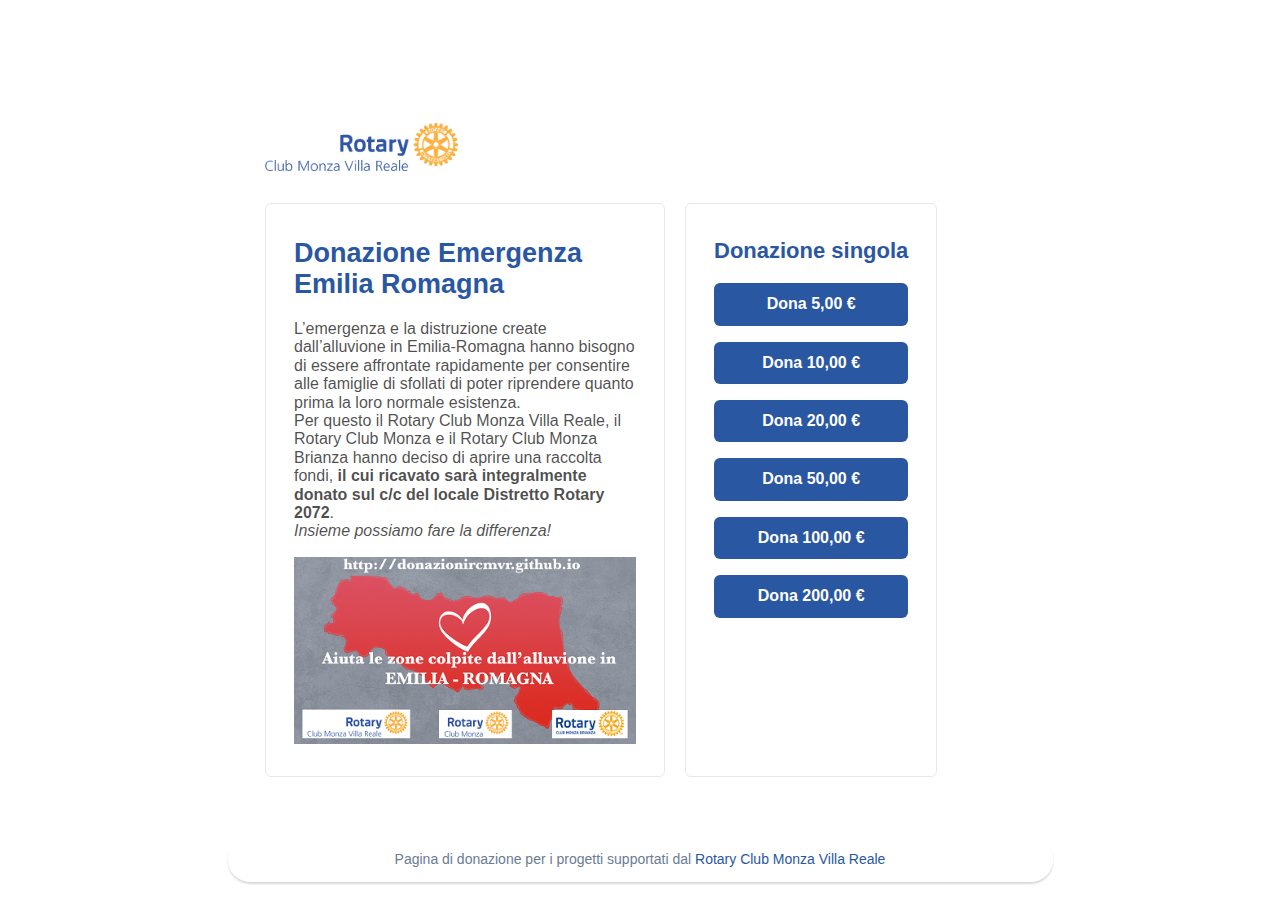
<file: index.html>
<!DOCTYPE html>
<html lang="en">
  <head>
    <meta charset="utf-8" />
    <title>Rotary Club Monza Villa Reale: Donazioni</title>
    <meta name="description" content="Pagina di donazione Rotary Club Monza Villa Reale" />
     <meta name="robots" content="noindex">

    <link rel="icon" href="favicon.ico" type="image/x-icon" />
    <link rel="stylesheet" href="css/normalize.css" />
    <link rel="stylesheet" href="css/global.css" />
    <!-- Load Stripe.js on your website. -->
    <script src="https://js.stripe.com/v3/"></script>
  </head>

  <body>
    <div class="sr-root">
      <div class="sr-main" style="display: flex;">
        <header class="sr-header">
          <div class="sr-header__logo"></div>
        </header>
        <div class="sr-container">
          <section class="container"> 
		  
		  <h1>Donazione Emergenza Emilia Romagna</h1> 
		  <p>L’emergenza e la distruzione create dall’alluvione in Emilia-Romagna hanno bisogno di essere affrontate rapidamente per consentire alle famiglie di sfollati di poter riprendere quanto prima la loro normale esistenza.<br>Per questo il Rotary Club Monza Villa Reale, il Rotary Club Monza e il Rotary Club Monza Brianza hanno deciso di aprire una raccolta fondi, <b>il cui ricavato sarà integralmente donato sul c/c del locale Distretto Rotary 2072</b>.<br><i>Insieme possiamo fare la differenza!</i></p> 
		  <img src="BannerER.png"> 
		  </section>

          <section class="container">
            <h2>Donazione singola</h2>
            <button
              data-checkout-mode="payment"
              data-price-id="price_1N8o2FIT7gPyyIqsQRDM3Ar6"
            >
              Dona 5,00 €
            </button>
            <button
              data-checkout-mode="payment"
              data-price-id="price_1N8o2FIT7gPyyIqs8s2P5BZd"
            >
              Dona 10,00 €
            </button>
            <button
              data-checkout-mode="payment"
              data-price-id="price_1N8o2FIT7gPyyIqsG8Wp45mB"
            >
              Dona 20,00 €
            </button>
            <button
              data-checkout-mode="payment"
              data-price-id="price_1N8o2FIT7gPyyIqsfm1r3CGD"
            >
              Dona 50,00 €
            </button>
            <button
              data-checkout-mode="payment"
              data-price-id="price_1N8o2FIT7gPyyIqstuIRBajo"
            >
              Dona 100,00 €
            </button>
            <button
              data-checkout-mode="payment"
              data-price-id="price_1N8o2FIT7gPyyIqscGALTwdK"
            >
              Dona 200,00 €
            </button>
          </section>

        </div>
        <div id="error-message"></div>
      </div>
    </div>
    <div class="banner">
      <span>
        Pagina di donazione per i progetti supportati dal 
        <a href="http://www.rotarymonzavillareale.it/"> Rotary Club Monza Villa Reale </a>
      </span>
    </div>

    <script>
      // Replace with your own publishable key: https://dashboard.stripe.com/test/apikeys
      var PUBLISHABLE_KEY = 'pk_live_51Hu36MIT7gPyyIqsha17vFlfW82lDTzbxuQTQx61jVatVdYO3In7Ue0PzQRlsSOGjuE1mmaCwJtxnMBltozPjLQB00VCsqaCKW';
      // Replace with the domain you want your users to be redirected back to after payment
      var DOMAIN = location.href.replace(/[^/]*$/, '');

      var stripe = Stripe(PUBLISHABLE_KEY);

      // Handle any errors from Checkout
      var handleResult = function (result) {
        if (result.error) {
          var displayError = document.getElementById('error-message');
          displayError.textContent = result.error.message;
        }
      };

      document.querySelectorAll('button').forEach(function (button) {
        button.addEventListener('click', function (e) {
          var mode = e.target.dataset.checkoutMode;
          var priceId = e.target.dataset.priceId;
          var items = [{ price: priceId, quantity: 1 }];

          // Make the call to Stripe.js to redirect to the checkout page
          // with the sku or plan ID.
          stripe
            .redirectToCheckout({
              mode: mode,
              lineItems: items,
              successUrl:
                DOMAIN + 'success.html?session_id={CHECKOUT_SESSION_ID}',
              cancelUrl:
                DOMAIN + 'canceled.html?session_id={CHECKOUT_SESSION_ID}',
            })
            .then(handleResult);
        });
      });
    </script>
  </body>
</html>
</file>
<file: css/global.css>
/* Variables */
:root {
  --gray-offset: rgba(0, 0, 0, 0.03);
  --gray-border: rgba(0, 0, 0, 0.15);
  --gray-light: rgba(0, 0, 0, 0.4);
  --gray-mid: rgba(0, 0, 0, 0.7);
  --gray-dark: rgba(0, 0, 0, 0.9);
  --body-color: var(--gray-mid);
  --headline-color: var(--gray-dark);
  --accent-color: #2A57A2;
  --body-font-family: -apple-system, BlinkMacSystemFont, sans-serif;
  --radius: 6px;
  --logo-image: url("https://donazionircmvr.github.io/logo.png");
  --form-width: 750px;
}

/* Base */
* {
  box-sizing: border-box;
}
body {
  font-family: var(--body-font-family);
  font-size: 16px;
  color: var(--body-color);
  -webkit-font-smoothing: antialiased;
}
h1,
h2,
h3,
h4,
h5,
h6 {
  color: var(--body-color);
  margin-top: 2px;
  margin-bottom: 4px;
}
h1 {
  font-size: 27px;
  color: var(--headline-color);
}
h2 {
  font-size: 22px;
  color: var(--headline-color);
}
h4 {
  font-weight: 500;
  font-size: 14px;
  color: var(--gray-light);
}

/* Layout */
.sr-root {
  display: flex;
  flex-direction: row;
  width: 100%;
  max-width: 980px;
  padding: 48px;
  align-content: center;
  justify-content: center;
  height: auto;
  min-height: 100vh;
  margin: 0 auto;
}
.sr-header {
  margin-bottom: 32px;
}
.sr-header a {
  display: block;
}
.sr-payment-summary {
  margin-bottom: 20px;
}
.sr-main,
.sr-content {
  display: flex;
  flex-direction: column;
  justify-content: center;
  height: 100%;
  align-self: center;
}
.sr-main {
  width: var(--form-width);
}
.sr-content {
  padding-left: 48px;
}
.sr-header__logo {
  background-image: var(--logo-image);
  height: 48px;
  background-size: contain;
  background-repeat: no-repeat;
  width: 100%;
}
.sr-legal-text {
  color: var(--gray-light);
  text-align: center;
  font-size: 13px;
  line-height: 17px;
  margin-top: 12px;
}
.sr-field-error {
  color: var(--accent-color);
  text-align: left;
  font-size: 13px;
  line-height: 17px;
  margin-top: 12px;
}

/* Form */
.sr-form-row {
  margin: 16px 0;
}
label {
  font-size: 13px;
  font-weight: 500;
  margin-bottom: 8px;
  display: inline-block;
}

/* Inputs */
.sr-input,
.sr-select,
input[type="text"],
input[type="number"] {
  border: 1px solid var(--gray-border);
  border-radius: var(--radius);
  padding: 5px 12px;
  height: 44px;
  width: 100%;
  transition: box-shadow 0.2s ease;
  background: white;
  -moz-appearance: none;
  -webkit-appearance: none;
  appearance: none;
  color: #32325d;
}
.sr-input:focus,
input[type="text"]:focus,
button:focus,
.focused {
  box-shadow: 0 0 0 1px rgba(50, 151, 211, 0.3), 0 1px 1px 0 rgba(0, 0, 0, 0.07),
    0 0 0 4px rgba(50, 151, 211, 0.3);
  outline: none;
  z-index: 9;
}
.sr-input::placeholder,
input[type="text"]::placeholder,
input[type="number"]::placeholder {
  color: var(--gray-light);
}

/* Checkbox */
.sr-checkbox-label {
  position: relative;
  cursor: pointer;
}

.sr-checkbox-label input {
  opacity: 0;
  margin-right: 6px;
}

.sr-checkbox-label .sr-checkbox-check {
  position: absolute;
  left: 0;
  height: 16px;
  width: 16px;
  background-color: white;
  border: 1px solid var(--gray-border);
  border-radius: 4px;
  transition: all 0.2s ease;
}

.sr-checkbox-label input:focus ~ .sr-checkbox-check {
  box-shadow: 0 0 0 1px rgba(50, 151, 211, 0.3), 0 1px 1px 0 rgba(0, 0, 0, 0.07),
    0 0 0 4px rgba(50, 151, 211, 0.3);
  outline: none;
}

.sr-checkbox-label input:checked ~ .sr-checkbox-check {
  background-color: var(--accent-color);
  background-image: url("https://storage.googleapis.com/stripe-sample-images/icon-checkmark.svg");
  background-repeat: no-repeat;
  background-size: 16px;
  background-position: -1px -1px;
}

/* Select */
.sr-select {
  display: block;
  height: 44px;
  margin: 0;
  background-image: url("https://storage.googleapis.com/stripe-sample-images/icon-chevron-down.svg");
  background-repeat: no-repeat, repeat;
  background-position: right 12px top 50%, 0 0;
  background-size: 0.65em auto, 100%;
}
.sr-select:after {
}
.sr-select::-ms-expand {
  display: none;
}
.sr-select:hover {
  cursor: pointer;
}
.sr-select:focus {
  box-shadow: 0 0 0 1px rgba(50, 151, 211, 0.3), 0 1px 1px 0 rgba(0, 0, 0, 0.07),
    0 0 0 4px rgba(50, 151, 211, 0.3);
  outline: none;
}
.sr-select option {
  font-weight: 400;
}
.sr-select:invalid {
  color: var(--gray-light);
  background-opacity: 0.4;
}

/* Combo inputs */
.sr-combo-inputs {
  display: flex;
  flex-direction: column;
}
.sr-combo-inputs input,
.sr-combo-inputs .sr-select {
  border-radius: 0;
  border-bottom: 0;
}
.sr-combo-inputs > input:first-child,
.sr-combo-inputs > .sr-select:first-child {
  border-radius: var(--radius) var(--radius) 0 0;
}
.sr-combo-inputs > input:last-child,
.sr-combo-inputs > .sr-select:last-child {
  border-radius: 0 0 var(--radius) var(--radius);
  border-bottom: 1px solid var(--gray-border);
}
.sr-combo-inputs > .sr-combo-inputs-row:last-child input:first-child {
  border-radius: 0 0 0 var(--radius);
  border-bottom: 1px solid var(--gray-border);
}
.sr-combo-inputs > .sr-combo-inputs-row:last-child input:last-child {
  border-radius: 0 0 var(--radius) 0;
  border-bottom: 1px solid var(--gray-border);
}
.sr-combo-inputs > .sr-combo-inputs-row:first-child input:first-child {
  border-radius: var(--radius) 0 0 0;
}
.sr-combo-inputs > .sr-combo-inputs-row:first-child input:last-child {
  border-radius: 0 var(--radius) 0 0;
}
.sr-combo-inputs > .sr-combo-inputs-row:first-child input:only-child {
  border-radius: var(--radius) var(--radius) 0 0;
}
.sr-combo-inputs-row {
  width: 100%;
  display: flex;
}

.sr-combo-inputs-row > input {
  width: 100%;
  border-radius: 0;
}

.sr-combo-inputs-row > input:first-child:not(:only-child) {
  border-right: 0;
}

.sr-combo-inputs-row:not(:first-of-type) .sr-input {
  border-radius: 0 0 var(--radius) var(--radius);
}

/* Buttons and links */
button {
  background: var(--accent-color);
  border-radius: var(--radius);
  color: white;
  border: 0;
  padding: 12px 16px;
  margin-top: 16px;
  font-weight: 600;
  cursor: pointer;
  transition: all 0.2s ease;
  display: block;
}
button:hover {
  filter: contrast(115%);
}
button:active {
  transform: translateY(0px) scale(0.98);
  filter: brightness(0.9);
}
button:disabled {
  opacity: 0.5;
  cursor: none;
}

.sr-payment-form button,
.fullwidth {
  width: 100%;
}

a {
  color: var(--accent-color);
  text-decoration: none;
  transition: all 0.2s ease;
}

a:hover {
  filter: brightness(0.8);
}

a:active {
  filter: brightness(0.5);
}

/* Code block */
.sr-callout {
  background: var(--gray-offset);
  padding: 12px;
  border-radius: var(--radius);
  max-height: 200px;
  overflow: auto;
}
code,
pre {
  font-family: "SF Mono", "IBM Plex Mono", "Menlo", monospace;
  font-size: 12px;
}

/* Stripe Element placeholder */
.sr-card-element {
  padding-top: 12px;
}

/* Responsiveness */
@media (max-width: 720px) {
  .sr-root {
    flex-direction: column;
    justify-content: flex-start;
    padding: 48px 20px;
    min-width: 320px;
  }

  .sr-header__logo {
    background-position: center;
  }

  .sr-payment-summary {
    text-align: center;
  }

  .sr-content {
    display: none;
  }

  .sr-main {
    width: 100%;
  }
}

/* Pasha styles – Brand-overrides, can split these out */
:root {
  --accent-color: #2A57A2;
  --headline-color: var(--accent-color);
  --logo-image: url("https://donazionircmvr.github.io/logo.png");
}

.pasha-image-stack {
  display: grid;
  grid-gap: 12px;
  grid-template-columns: auto auto;
}

.pasha-image-stack img,
.pasha-image img {
  border-radius: var(--radius);
  background-color: var(--gray-border);
  box-shadow: 0 7px 14px 0 rgba(50, 50, 93, 0.1),
    0 3px 6px 0 rgba(0, 0, 0, 0.07);
  transition: all 0.8s ease;
  opacity: 0;
}

.pasha-image {
  text-align: center;
  margin-top: 20px;
}

.pasha-image img {
  opacity: 1;
}

.pasha-image-stack img:nth-child(1) {
  transform: translate(30px, 15px);
  opacity: 1;
}
.pasha-image-stack img:nth-child(2) {
  transform: translate(-28px, 0px);
  opacity: 1;
}
.pasha-image-stack img:nth-child(3) {
  transform: translate(64px, -50px);
  opacity: 1;
}

/* todo: spinner/processing state, errors, animations */

.spinner,
.spinner:before,
.spinner:after {
  border-radius: 50%;
}
.spinner {
  color: #ffffff;
  font-size: 22px;
  text-indent: -99999px;
  margin: 0px auto;
  position: relative;
  width: 20px;
  height: 20px;
  box-shadow: inset 0 0 0 2px;
  -webkit-transform: translateZ(0);
  -ms-transform: translateZ(0);
  transform: translateZ(0);
}
.spinner:before,
.spinner:after {
  position: absolute;
  content: "";
}
.spinner:before {
  width: 10.4px;
  height: 20.4px;
  background: var(--accent-color);
  border-radius: 20.4px 0 0 20.4px;
  top: -0.2px;
  left: -0.2px;
  -webkit-transform-origin: 10.4px 10.2px;
  transform-origin: 10.4px 10.2px;
  -webkit-animation: loading 2s infinite ease 1.5s;
  animation: loading 2s infinite ease 1.5s;
}
.spinner:after {
  width: 10.4px;
  height: 10.2px;
  background: var(--accent-color);
  border-radius: 0 10.2px 10.2px 0;
  top: -0.1px;
  left: 10.2px;
  -webkit-transform-origin: 0px 10.2px;
  transform-origin: 0px 10.2px;
  -webkit-animation: loading 2s infinite ease;
  animation: loading 2s infinite ease;
}
@-webkit-keyframes loading {
  0% {
    -webkit-transform: rotate(0deg);
    transform: rotate(0deg);
  }
  100% {
    -webkit-transform: rotate(360deg);
    transform: rotate(360deg);
  }
}
@keyframes loading {
  0% {
    -webkit-transform: rotate(0deg);
    transform: rotate(0deg);
  }
  100% {
    -webkit-transform: rotate(360deg);
    transform: rotate(360deg);
  }
}

/* Custom */
.sr-container {
  display: flex;
}
.container {
  border: 1px solid #e8e8e8;
  border-radius: 6px;
  padding: 32px 28px;
  display: flex;
  flex-direction: column;
  max-width: 400px;
  min-width: 250px;
}

.container .pasha-image-stack {
  margin-top: 20px;
}

.container:first-of-type {
  margin-right: 20px;
}

.quantity-setter {
  display: flex;
  justify-content: center;
  margin-top: 20px;
}

.quantity-setter input {
  border-radius: 0;
  width: 50px;
  padding: 0;
  text-align: center;
}

.quantity-setter .increment-btn {
  margin-top: 0;
  border-radius: 0;
  border: 1px solid var(--accent-color);
}

input[type="number"]::-webkit-inner-spin-button,
input[type="number"]::-webkit-outer-spin-button {
  -webkit-appearance: none;
  margin: 0;
}

/* Animated form */

.sr-root {
  animation: 0.4s form-in;
  animation-fill-mode: both;
  animation-timing-function: ease;
}

.sr-payment-form .sr-form-row {
  animation: 0.4s field-in;
  animation-fill-mode: both;
  animation-timing-function: ease;
  transform-origin: 50% 0%;
}

/* need saas for loop :D  */
.sr-payment-form .sr-form-row:nth-child(1) {
  animation-delay: 0;
}
.sr-payment-form .sr-form-row:nth-child(2) {
  animation-delay: 60ms;
}
.sr-payment-form .sr-form-row:nth-child(3) {
  animation-delay: 120ms;
}
.sr-payment-form .sr-form-row:nth-child(4) {
  animation-delay: 180ms;
}
.sr-payment-form .sr-form-row:nth-child(5) {
  animation-delay: 240ms;
}
.sr-payment-form .sr-form-row:nth-child(6) {
  animation-delay: 300ms;
}
.hidden {
  display: none !important;
}

.banner {
  max-width: 825px;
  margin: 0 auto;
  padding: 0 22px;
  font-size: 14px;
  background: white;
  color: #6a7c94;
  border-radius: 22px;
  box-shadow: 0px 2px 2px rgba(0, 0, 0, 0.15);
  display: flex;
  align-items: center;
  box-sizing: border-box;
  padding: 15px;
  line-height: 1.15;
  position: absolute;
  bottom: 2vh;
  left: 0;
  right: 0;
  text-align: center;
  justify-content: center;
}

@keyframes field-in {
  0% {
    opacity: 0;
    transform: translateY(8px) scale(0.95);
  }
  100% {
    opacity: 1;
    transform: translateY(0px) scale(1);
  }
}

@keyframes form-in {
  0% {
    opacity: 0;
    transform: scale(0.98);
  }
  100% {
    opacity: 1;
    transform: scale(1);
  }
}
</file>
